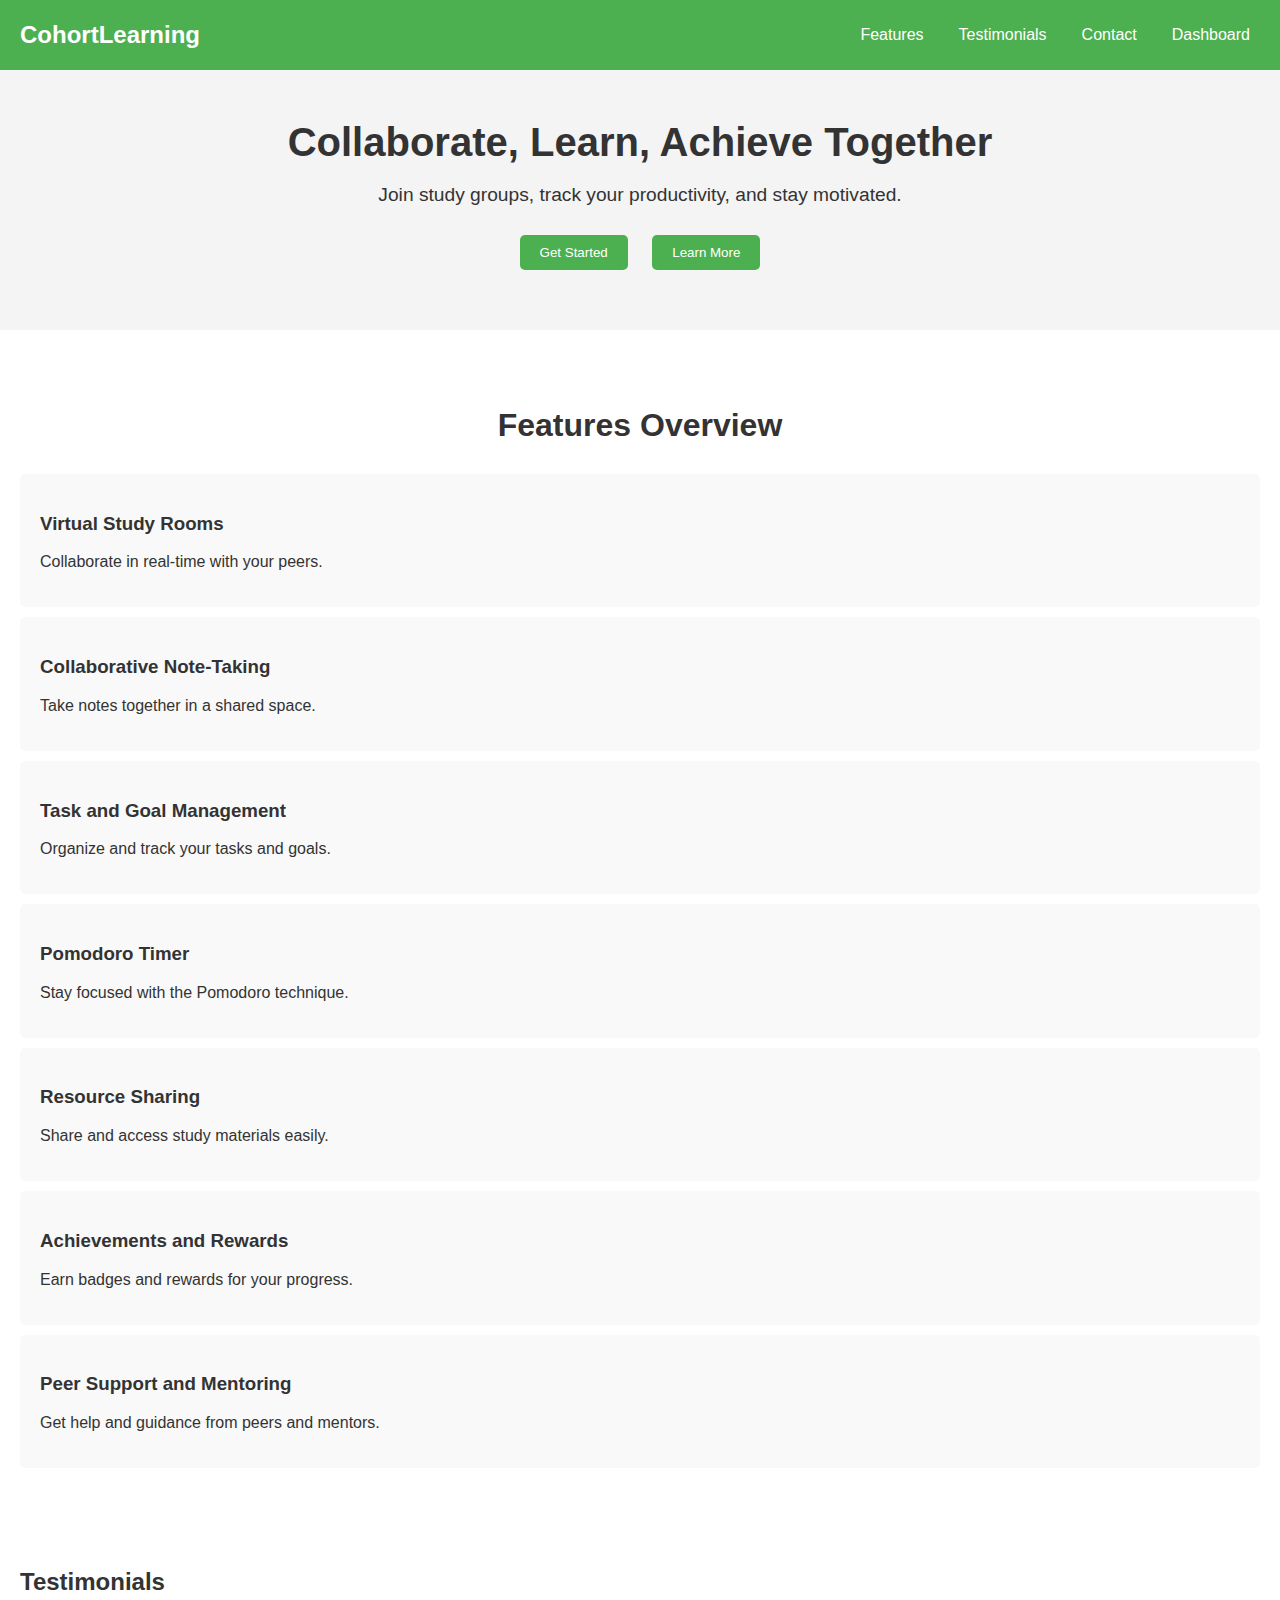
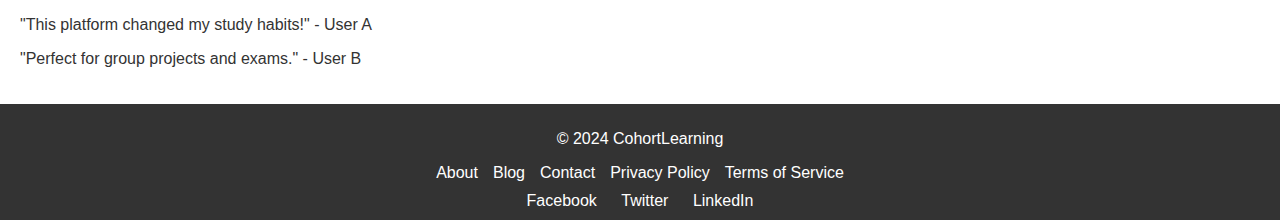
<file: index.html>
<!DOCTYPE html>
<html lang="en">
<head>
    <meta charset="UTF-8">
    <meta name="viewport" content="width=device-width, initial-scale=1.0">
    <title>CohortLearning</title>
    <link rel="stylesheet" href="styles.css">
</head>
<body>
    <header>
        <nav>
            <div class="logo">CohortLearning</div>
            <ul>
                <li><a href="#features">Features</a></li>
                <li><a href="#testimonials">Testimonials</a></li>
                <li><a href="#contact">Contact</a></li>
                <li><a href="dashboard.html">Dashboard</a></li>
            </ul>
        </nav>
    </header>

    <section id="hero">
        <h1>Collaborate, Learn, Achieve Together</h1>
        <p>Join study groups, track your productivity, and stay motivated.</p>
        <button onclick="location.href='dashboard.html'">Get Started</button>
        <button onclick="location.href='#features'">Learn More</button>
    </section>

    <section id="features">
        <h2>Features Overview</h2>
        <div class="feature">
            <h3>Virtual Study Rooms</h3>
            <p>Collaborate in real-time with your peers.</p>
        </div>
        <div class="feature">
            <h3>Collaborative Note-Taking</h3>
            <p>Take notes together in a shared space.</p>
        </div>
        <div class="feature">
            <h3>Task and Goal Management</h3>
            <p>Organize and track your tasks and goals.</p>
        </div>
        <div class="feature">
            <h3>Pomodoro Timer</h3>
            <p>Stay focused with the Pomodoro technique.</p>
        </div>
        <div class="feature">
            <h3>Resource Sharing</h3>
            <p>Share and access study materials easily.</p>
        </div>
        <div class="feature">
            <h3>Achievements and Rewards</h3>
            <p>Earn badges and rewards for your progress.</p>
        </div>
        <div class="feature">
            <h3>Peer Support and Mentoring</h3>
            <p>Get help and guidance from peers and mentors.</p>
        </div>
    </section>

    <section id="testimonials">
        <h2>Testimonials</h2>
        <div class="testimonial">
            <p>"This platform changed my study habits!" - User A</p>
        </div>
        <div class="testimonial">
            <p>"Perfect for group projects and exams." - User B</p>
        </div>
    </section>

    <footer>
        <p>&copy; 2024 CohortLearning</p>
        <ul>
            <li><a href="#about">About</a></li>
            <li><a href="#blog">Blog</a></li>
            <li><a href="#contact">Contact</a></li>
            <li><a href="#privacy">Privacy Policy</a></li>
            <li><a href="#terms">Terms of Service</a></li>
        </ul>
        <div class="social-media">
            <a href="#">Facebook</a>
            <a href="#">Twitter</a>
            <a href="#">LinkedIn</a>
        </div>
    </footer>
</body>
</html>
</file>
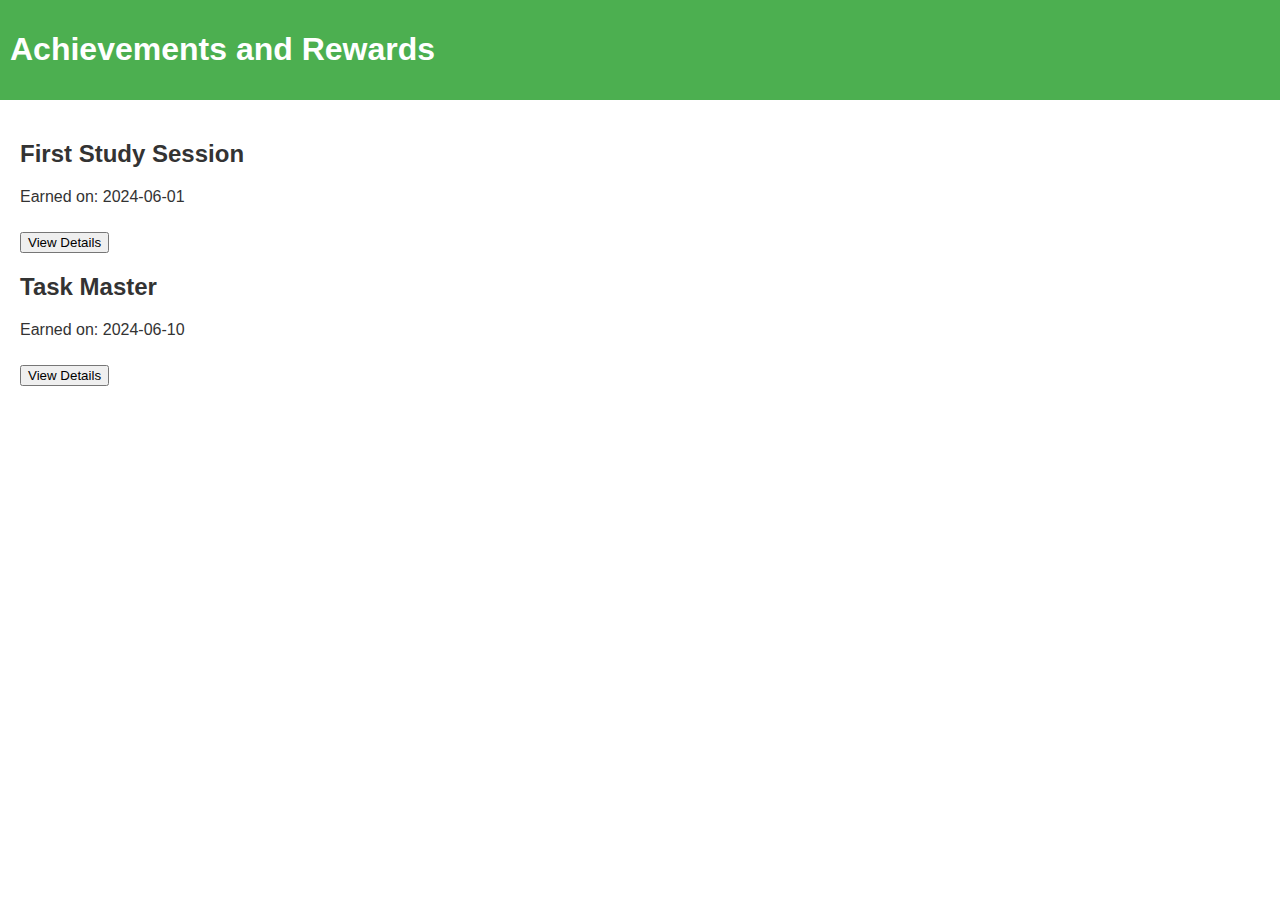
<file: achievements.html>
<!DOCTYPE html>
<html lang="en">
<head>
    <meta charset="UTF-8">
    <meta name="viewport" content="width=device-width, initial-scale=1.0">
    <title>Achievements - CohortLearning</title>
    <link rel="stylesheet" href="styles.css">
</head>
<body>
    <div class="achievements">
        <header>
            <h1>Achievements and Rewards</h1>
        </header>
        <div class="achievement-list">
            <div class="achievement">
                <h2>First Study Session</h2>
                <p>Earned on: 2024-06-01</p>
                <button>View Details</button>
            </div>
            <div class="achievement">
                <h2>Task Master</h2>
                <p>Earned on: 2024-06-10</p>
                <button>View Details</button>
            </div>
        </div>
    </div>
</body>
</html>
</file>
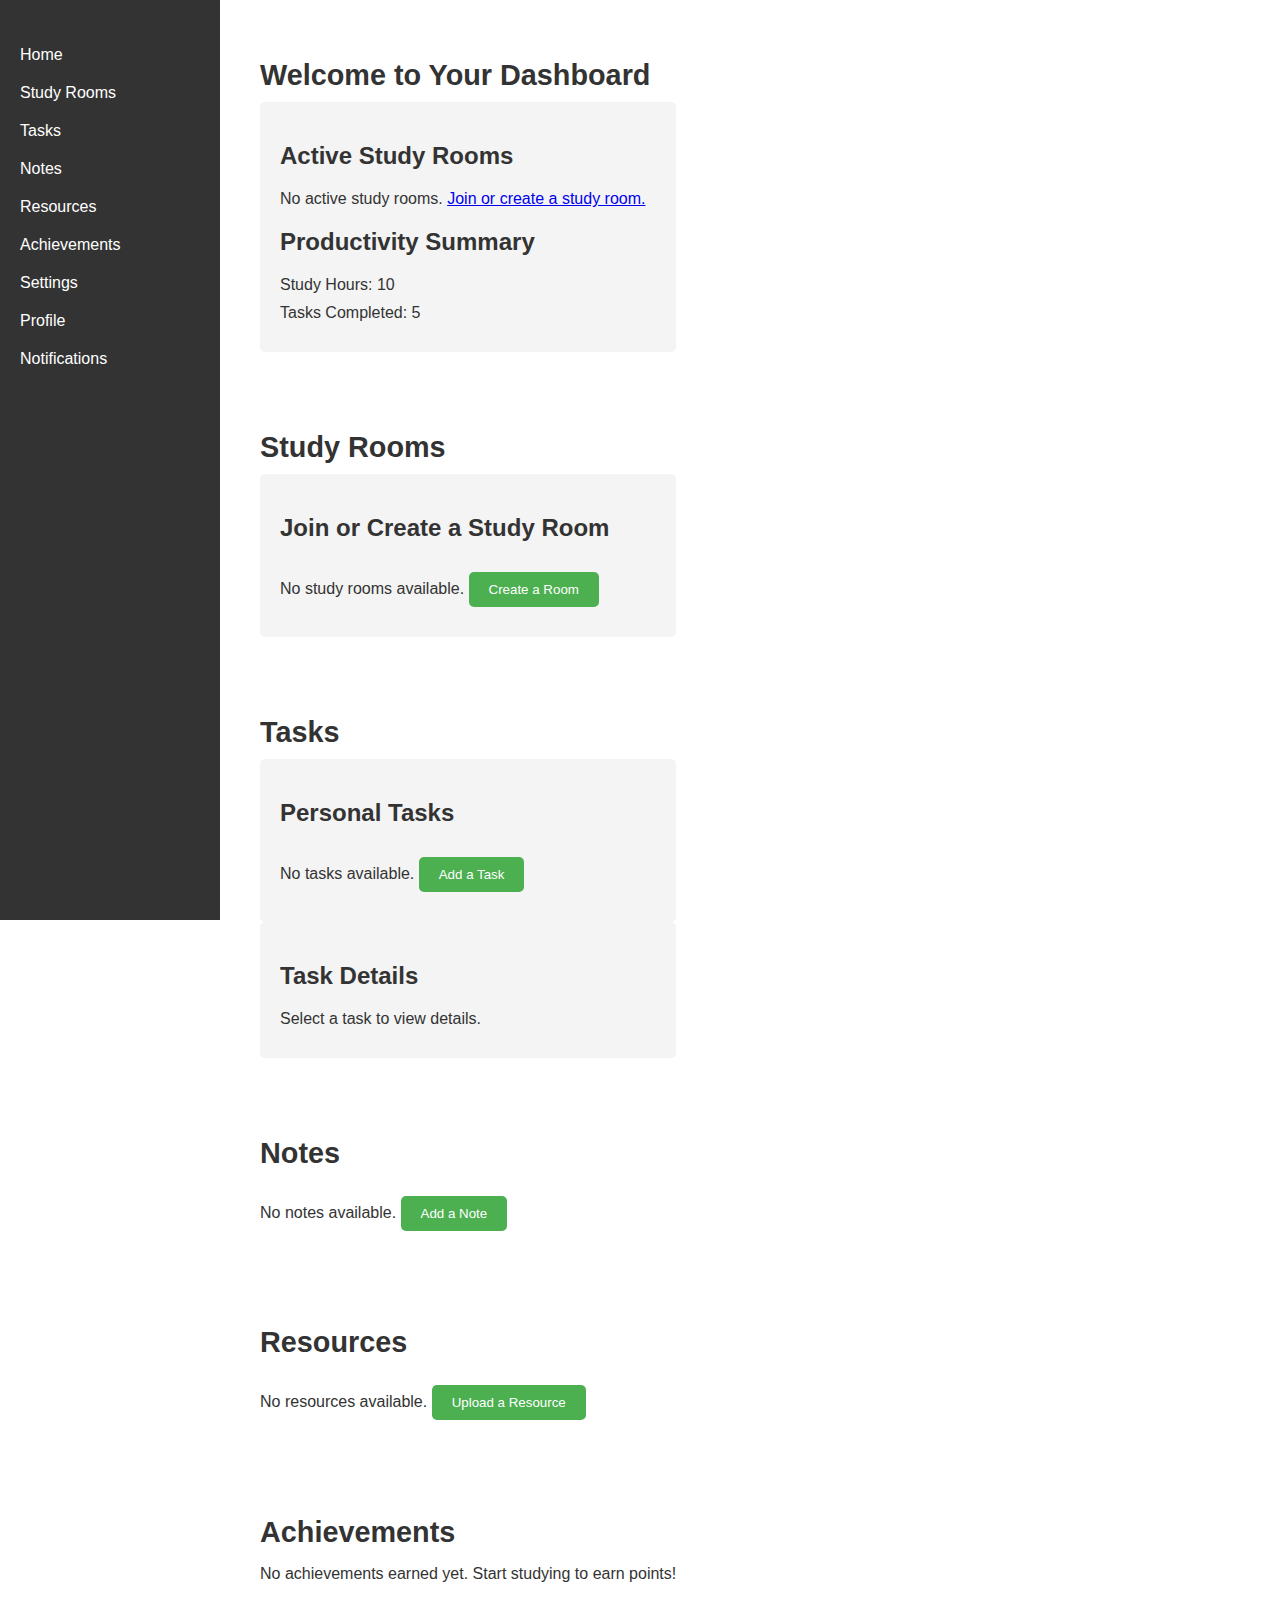
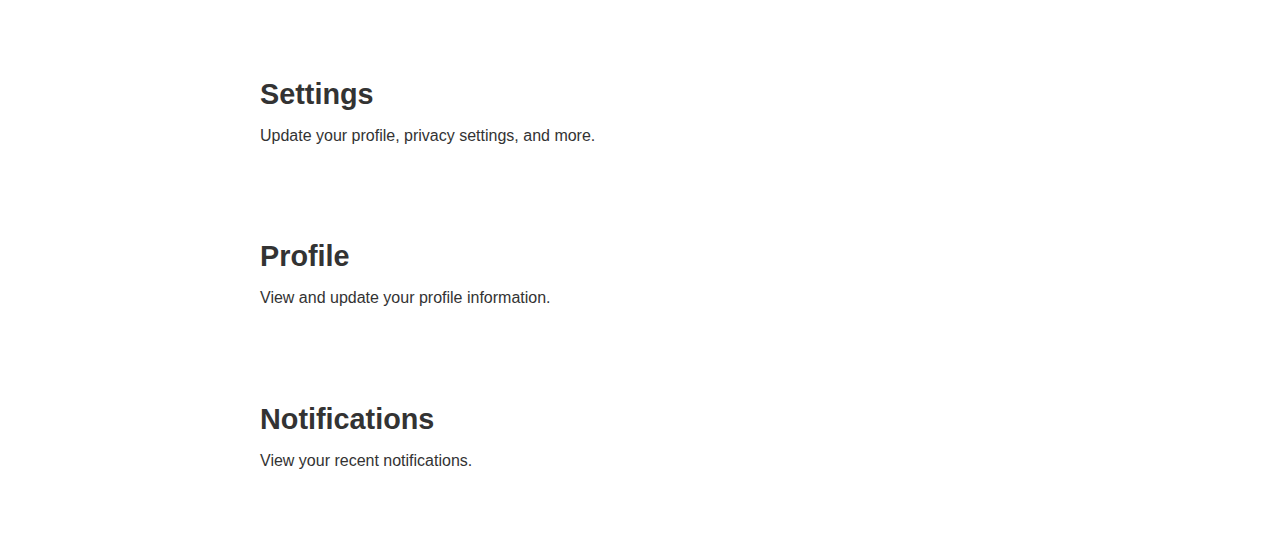
<file: dashboard.html>
<!DOCTYPE html>
<html lang="en">
<head>
    <meta charset="UTF-8">
    <meta name="viewport" content="width=device-width, initial-scale=1.0">
    <title>Dashboard - CohortLearning</title>
    <link rel="stylesheet" href="styles.css">
</head>
<body>
    <div class="dashboard">
        <nav class="sidebar">
            <ul>
                <li><a href="#home">Home</a></li>
                <li><a href="#study-rooms">Study Rooms</a></li>
                <li><a href="#tasks">Tasks</a></li>
                <li><a href="#notes">Notes</a></li>
                <li><a href="#resources">Resources</a></li>
                <li><a href="#achievements">Achievements</a></li>
                <li><a href="#settings">Settings</a></li>
                <li><a href="#profile">Profile</a></li>
                <li><a href="#notifications">Notifications</a></li>
            </ul>
        </nav>
        <div class="main-content">
            <section id="home">
                <h1>Welcome to Your Dashboard</h1>
                <div class="overview">
                    <h2>Active Study Rooms</h2>
                    <p>No active study rooms. <a href="#study-rooms">Join or create a study room.</a></p>
                    <h2>Productivity Summary</h2>
                    <p>Study Hours: 10</p>
                    <p>Tasks Completed: 5</p>
                </div>
            </section>

            <section id="study-rooms">
                <h1>Study Rooms</h1>
                <div class="room-list">
                    <h2>Join or Create a Study Room</h2>
                    <p>No study rooms available. <button>Create a Room</button></p>
                </div>
            </section>

            <section id="tasks">
                <h1>Tasks</h1>
                <div class="task-list">
                    <h2>Personal Tasks</h2>
                    <p>No tasks available. <button>Add a Task</button></p>
                </div>
                <div class="task-details">
                    <h2>Task Details</h2>
                    <p>Select a task to view details.</p>
                </div>
            </section>

            <section id="notes">
                <h1>Notes</h1>
                <p>No notes available. <button>Add a Note</button></p>
            </section>

            <section id="resources">
                <h1>Resources</h1>
                <p>No resources available. <button>Upload a Resource</button></p>
            </section>

            <section id="achievements">
                <h1>Achievements</h1>
                <p>No achievements earned yet. Start studying to earn points!</p>
            </section>

            <section id="settings">
                <h1>Settings</h1>
                <p>Update your profile, privacy settings, and more.</p>
            </section>

            <section id="profile">
                <h1>Profile</h1>
                <p>View and update your profile information.</p>
            </section>

            <section id="notifications">
                <h1>Notifications</h1>
                <p>View your recent notifications.</p>
            </section>
        </div>
    </div>
</body>
</html>
</file>
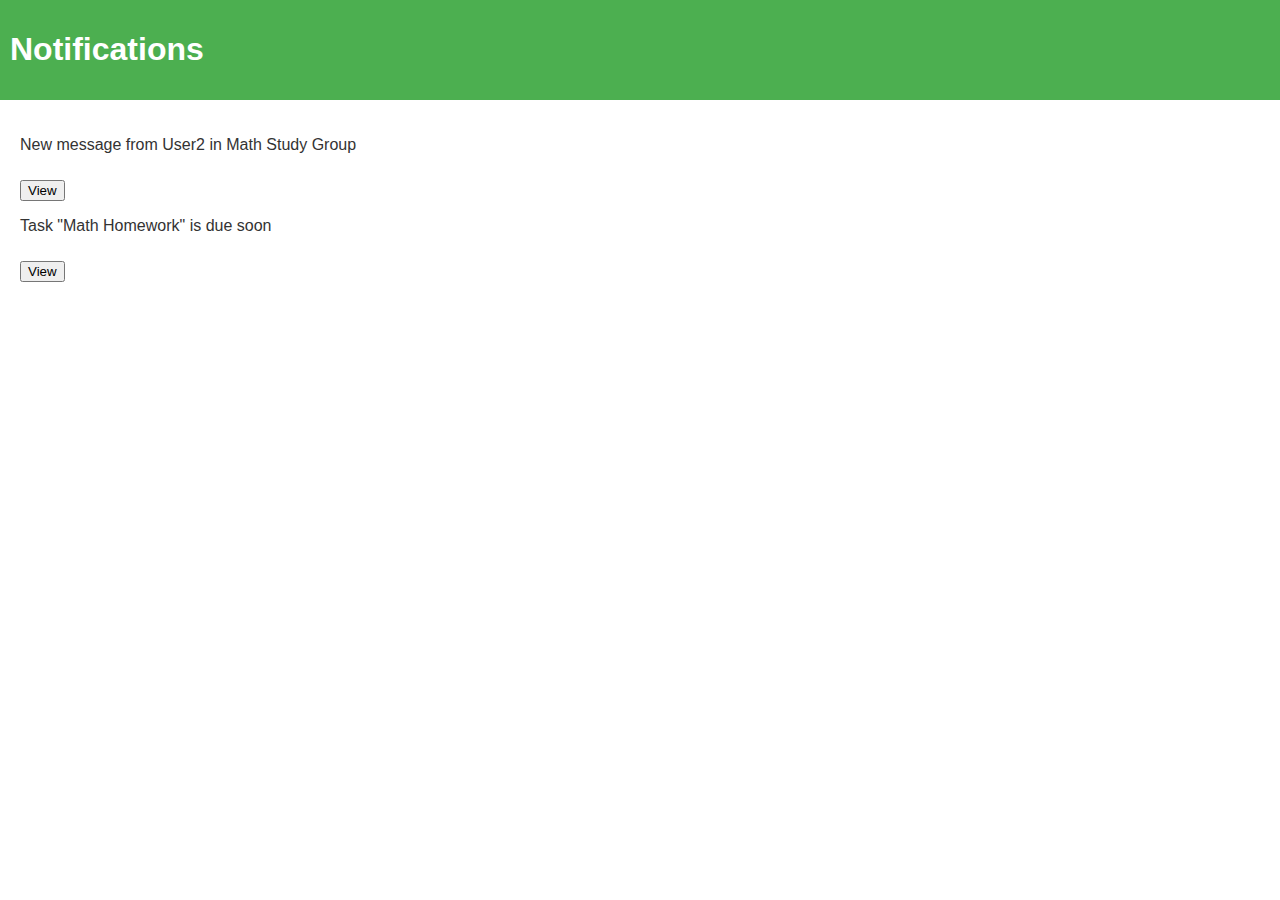
<file: notifications.html>
<!DOCTYPE html>
<html lang="en">
<head>
    <meta charset="UTF-8">
    <meta name="viewport" content="width=device-width, initial-scale=1.0">
    <title>Notifications - CohortLearning</title>
    <link rel="stylesheet" href="styles.css">
</head>
<body>
    <div class="notifications">
        <header>
            <h1>Notifications</h1>
        </header>
        <div class="notification-list">
            <div class="notification">
                <p>New message from User2 in Math Study Group</p>
                <button>View</button>
            </div>
            <div class="notification">
                <p>Task "Math Homework" is due soon</p>
                <button>View</button>
            </div>
        </div>
    </div>
</body>
</html>
</file>
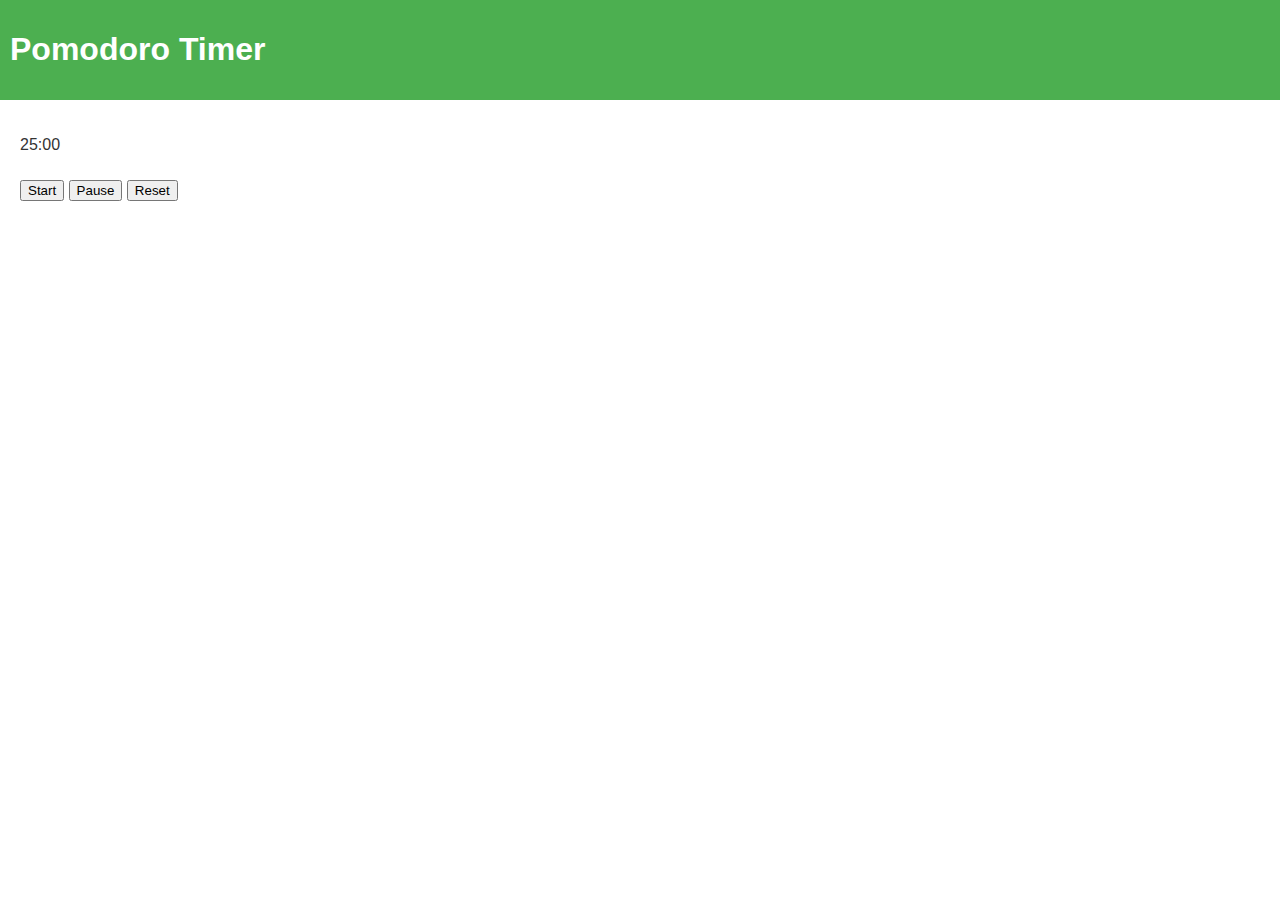
<file: pomodoro.html>
<!DOCTYPE html>
<html lang="en">
<head>
    <meta charset="UTF-8">
    <meta name="viewport" content="width=device-width, initial-scale=1.0">
    <title>Pomodoro Timer - CohortLearning</title>
    <link rel="stylesheet" href="styles.css">
</head>
<body>
    <div class="pomodoro">
        <header>
            <h1>Pomodoro Timer</h1>
        </header>
        <div class="timer">
            <p>25:00</p>
            <button>Start</button>
            <button>Pause</button>
            <button>Reset</button>
        </div>
    </div>
</body>
</html>
</file>
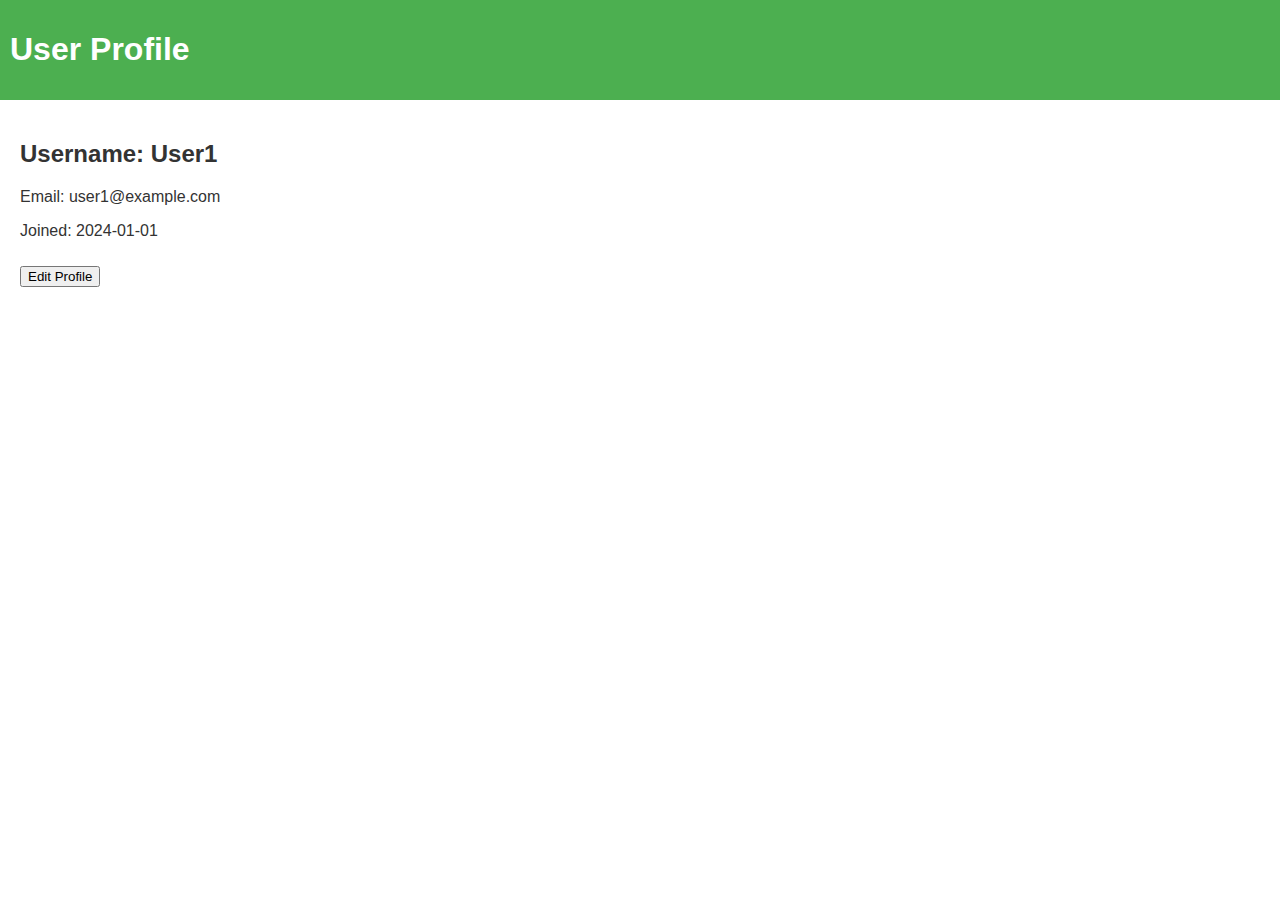
<file: profile.html>
<!DOCTYPE html>
<html lang="en">
<head>
    <meta charset="UTF-8">
    <meta name="viewport" content="width=device-width, initial-scale=1.0">
    <title>Profile - CohortLearning</title>
    <link rel="stylesheet" href="styles.css">
</head>
<body>
    <div class="profile">
        <header>
            <h1>User Profile</h1>
        </header>
        <div class="profile-content">
            <h2>Username: User1</h2>
            <p>Email: user1@example.com</p>
            <p>Joined: 2024-01-01</p>
            <button>Edit Profile</button>
        </div>
    </div>
</body>
</html>
</file>
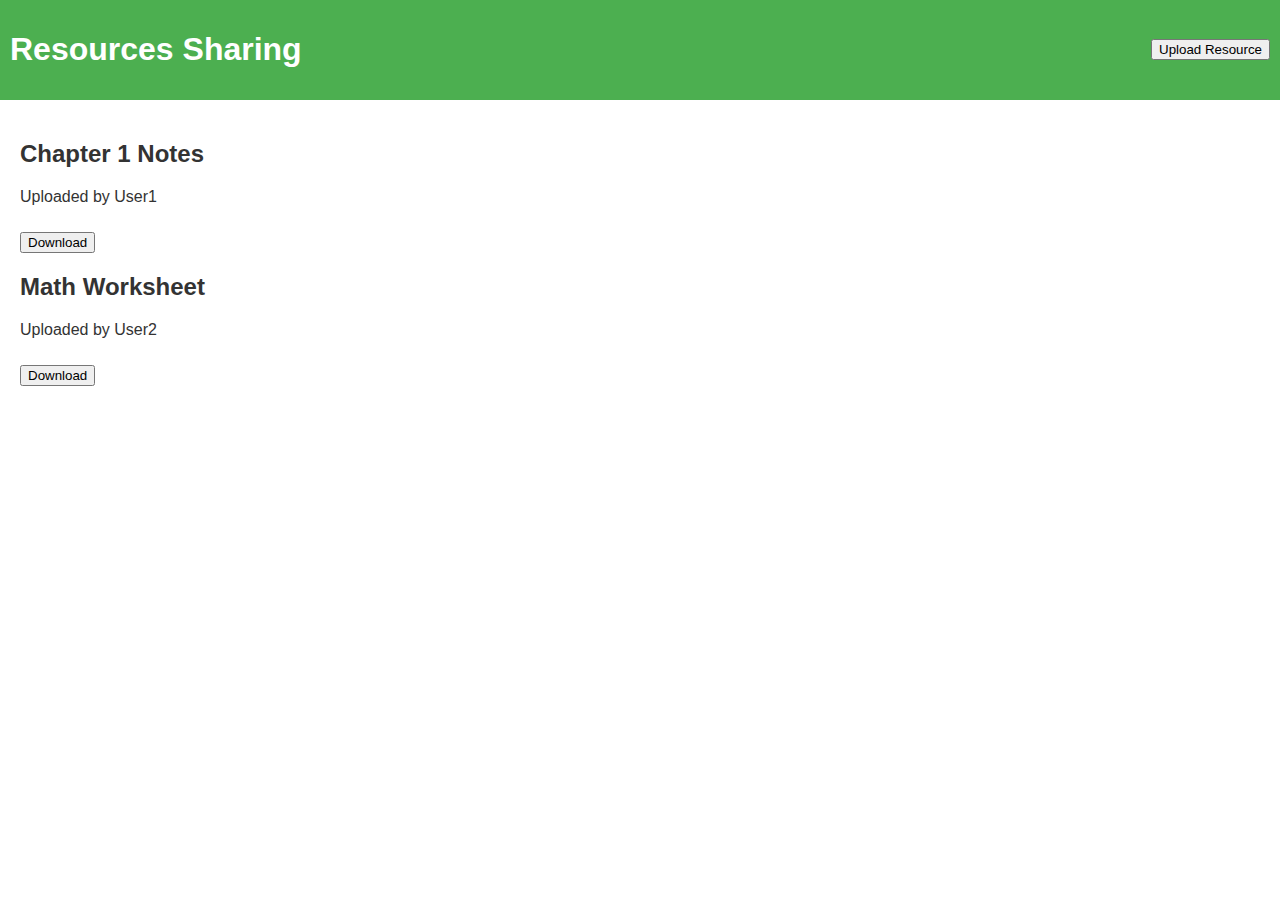
<file: resources.html>
<!DOCTYPE html>
<html lang="en">
<head>
    <meta charset="UTF-8">
    <meta name="viewport" content="width=device-width, initial-scale=1.0">
    <title>Resources - CohortLearning</title>
    <link rel="stylesheet" href="styles.css">
</head>
<body>
    <div class="resources">
        <header>
            <h1>Resources Sharing</h1>
            <button>Upload Resource</button>
        </header>
        <div class="resource-list">
            <div class="resource">
                <h2>Chapter 1 Notes</h2>
                <p>Uploaded by User1</p>
                <button>Download</button>
            </div>
            <div class="resource">
                <h2>Math Worksheet</h2>
                <p>Uploaded by User2</p>
                <button>Download</button>
            </div>
        </div>
    </div>
</body>
</html>
</file>
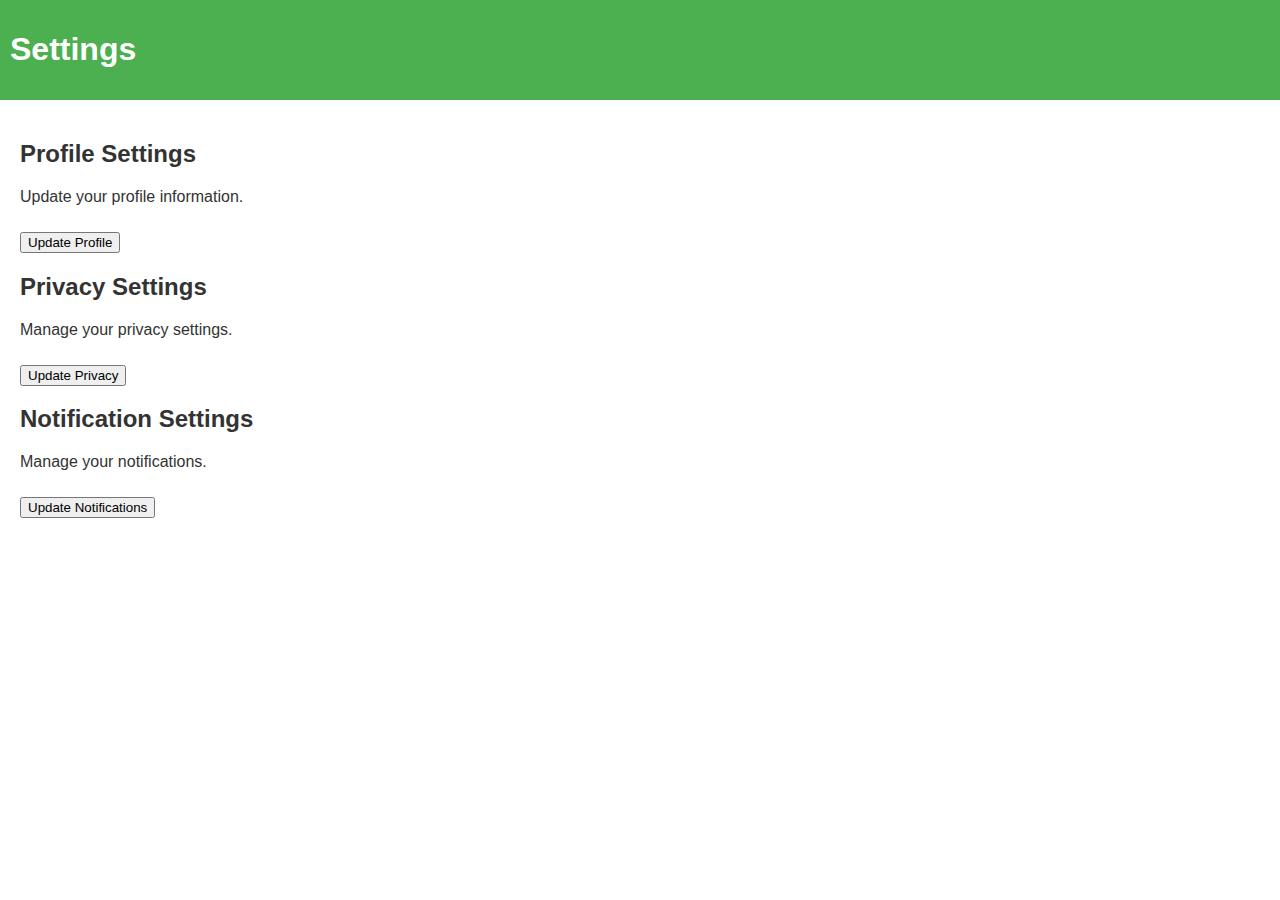
<file: settings.html>
<!DOCTYPE html>
<html lang="en">
<head>
    <meta charset="UTF-8">
    <meta name="viewport" content="width=device-width, initial-scale=1.0">
    <title>Settings - CohortLearning</title>
    <link rel="stylesheet" href="styles.css">
</head>
<body>
    <div class="settings">
        <header>
            <h1>Settings</h1>
        </header>
        <div class="settings-content">
            <h2>Profile Settings</h2>
            <p>Update your profile information.</p>
            <button>Update Profile</button>

            <h2>Privacy Settings</h2>
            <p>Manage your privacy settings.</p>
            <button>Update Privacy</button>

            <h2>Notification Settings</h2>
            <p>Manage your notifications.</p>
            <button>Update Notifications</button>
        </div>
    </div>
</body>
</html>
</file>
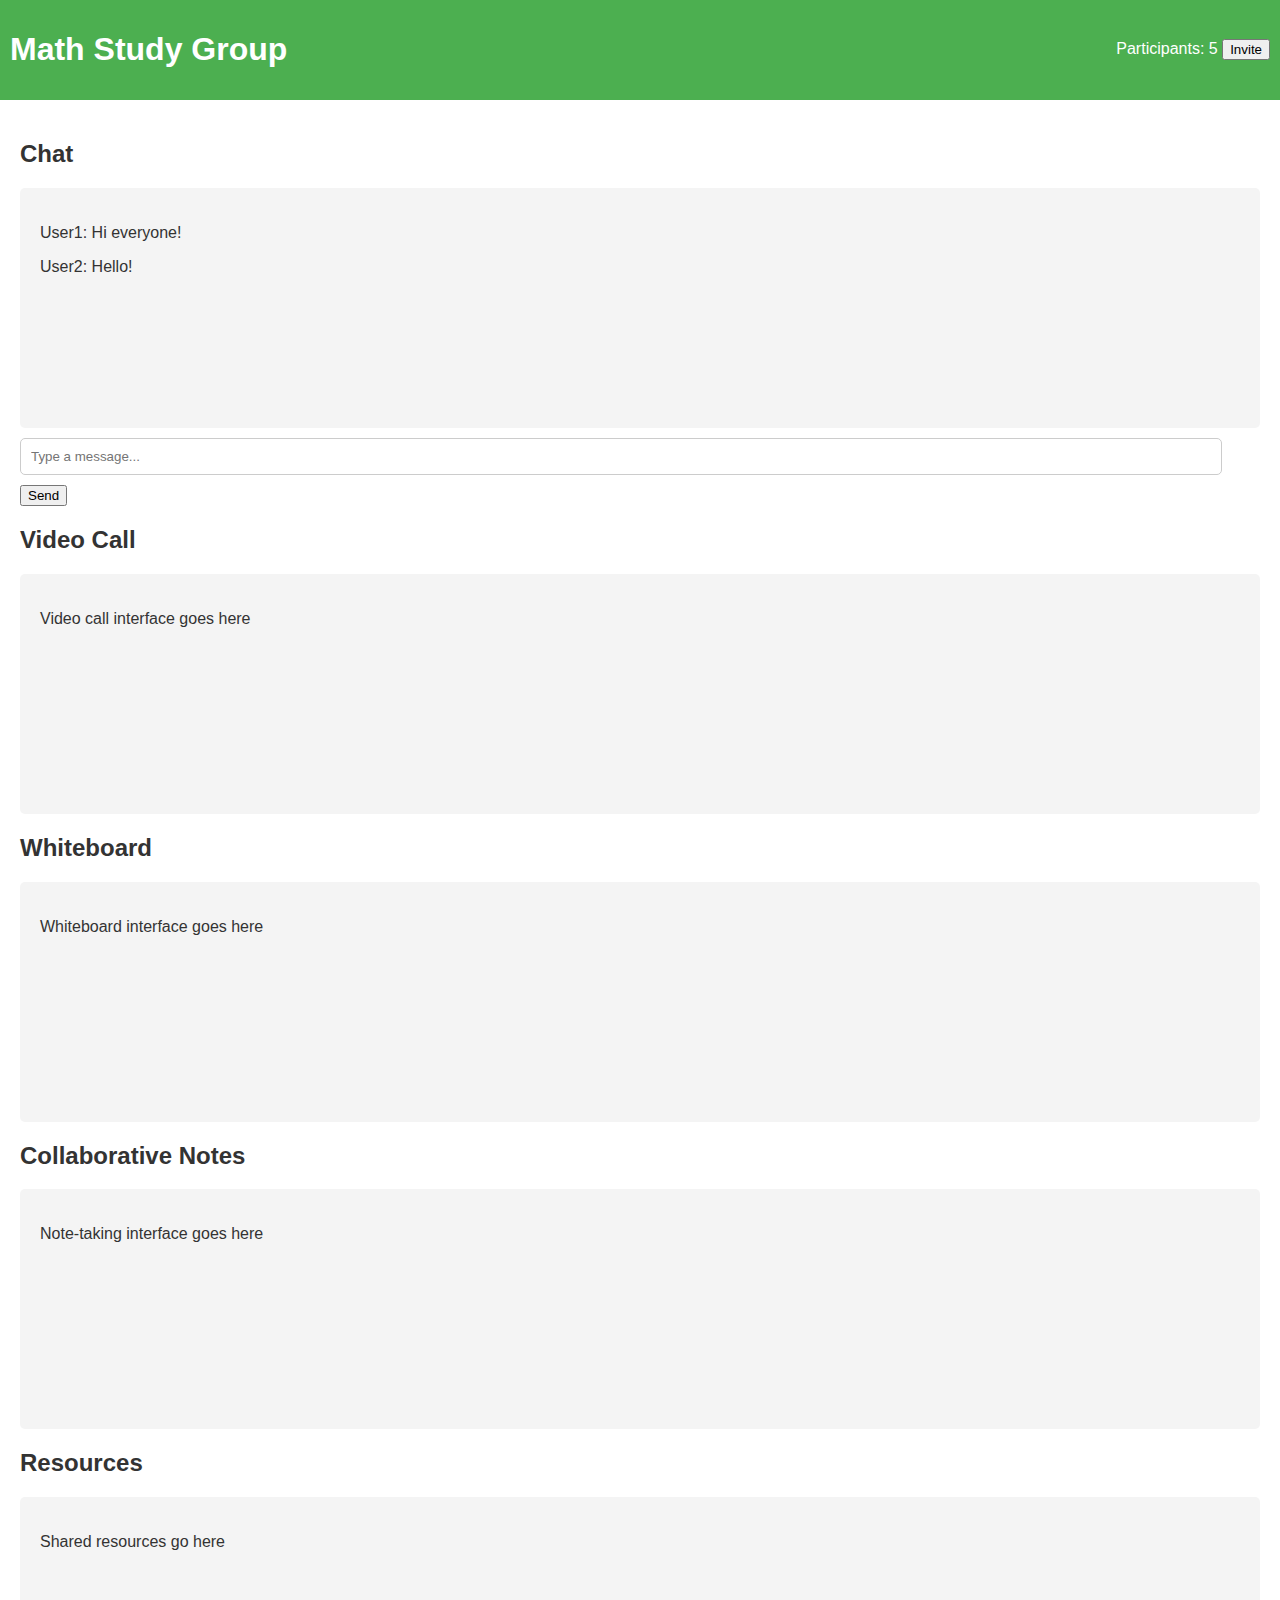
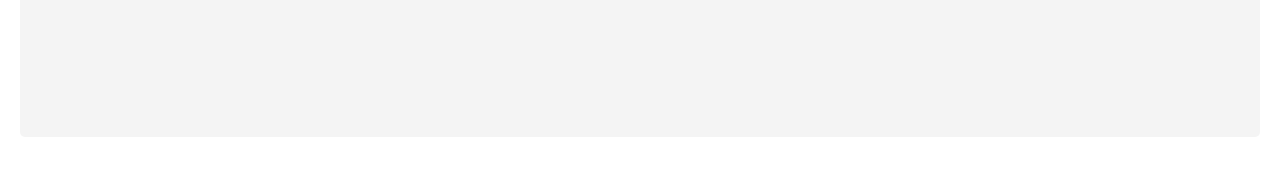
<file: study-room.html>
<!DOCTYPE html>
<html lang="en">
<head>
    <meta charset="UTF-8">
    <meta name="viewport" content="width=device-width, initial-scale=1.0">
    <title>Study Room - CohortLearning</title>
    <link rel="stylesheet" href="styles.css">
</head>
<body>
    <div class="study-room">
        <header>
            <h1>Math Study Group</h1>
            <div class="participants">
                <span>Participants: 5</span>
                <button>Invite</button>
            </div>
        </header>
        <div class="room-content">
            <div class="chat-section">
                <h2>Chat</h2>
                <div class="chat-window">
                    <p>User1: Hi everyone!</p>
                    <p>User2: Hello!</p>
                </div>
                <input type="text" placeholder="Type a message...">
                <button>Send</button>
            </div>
            <div class="video-call-section">
                <h2>Video Call</h2>
                <div class="video-window">
                    <p>Video call interface goes here</p>
                </div>
            </div>
            <div class="whiteboard-section">
                <h2>Whiteboard</h2>
                <div class="whiteboard">
                    <p>Whiteboard interface goes here</p>
                </div>
            </div>
            <div class="notes-section">
                <h2>Collaborative Notes</h2>
                <div class="notes">
                    <p>Note-taking interface goes here</p>
                </div>
            </div>
            <div class="resources-section">
                <h2>Resources</h2>
                <div class="resources">
                    <p>Shared resources go here</p>
                </div>
            </div>
        </div>
    </div>
</body>
</html>
</file>
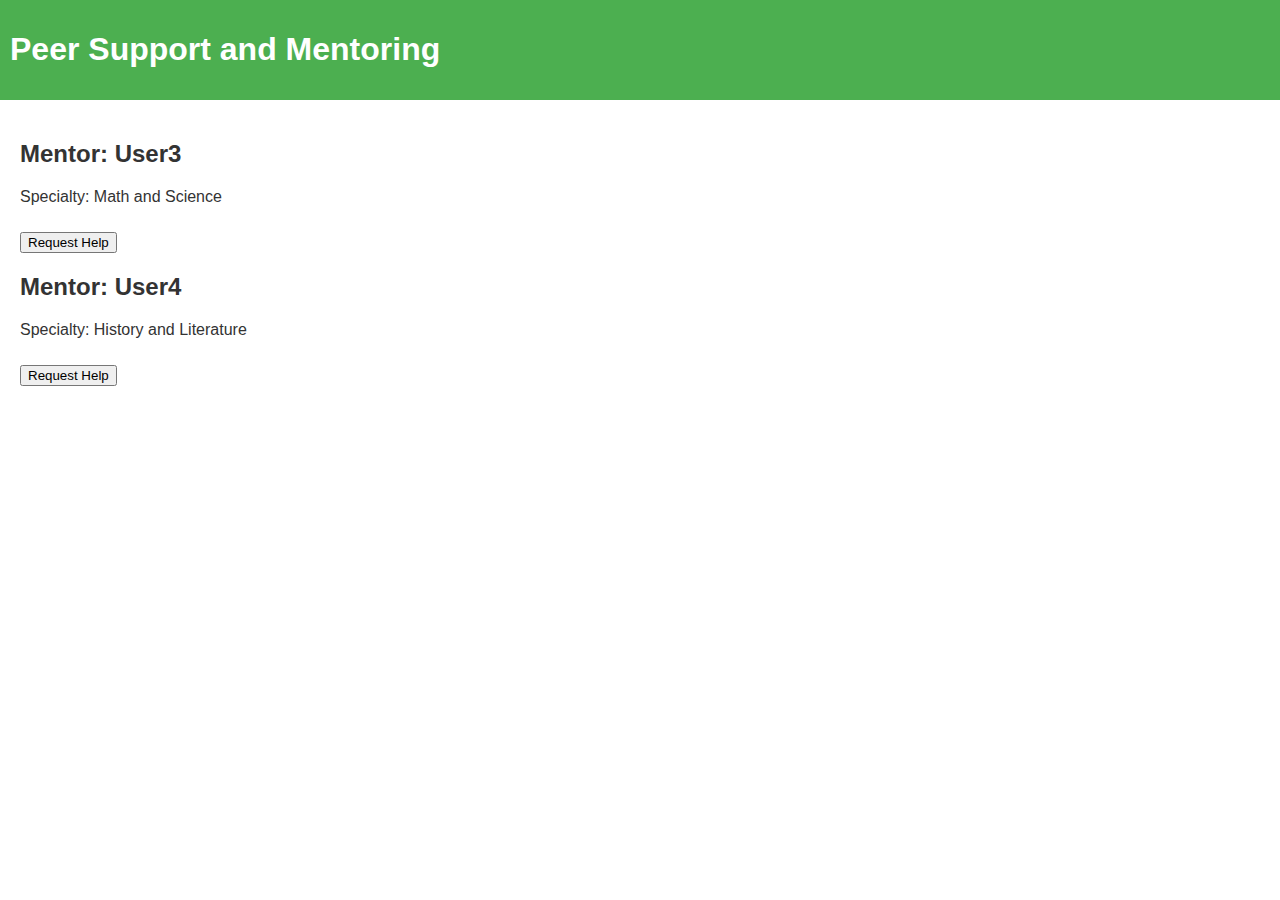
<file: support.html>
<!DOCTYPE html>
<html lang="en">
<head>
    <meta charset="UTF-8">
    <meta name="viewport" content="width=device-width, initial-scale=1.0">
    <title>Peer Support - CohortLearning</title>
    <link rel="stylesheet" href="styles.css">
</head>
<body>
    <div class="support">
        <header>
            <h1>Peer Support and Mentoring</h1>
        </header>
        <div class="support-list">
            <div class="mentor">
                <h2>Mentor: User3</h2>
                <p>Specialty: Math and Science</p>
                <button>Request Help</button>
            </div>
            <div class="mentor">
                <h2>Mentor: User4</h2>
                <p>Specialty: History and Literature</p>
                <button>Request Help</button>
            </div>
        </div>
    </div>
</body>
</html>
</file>
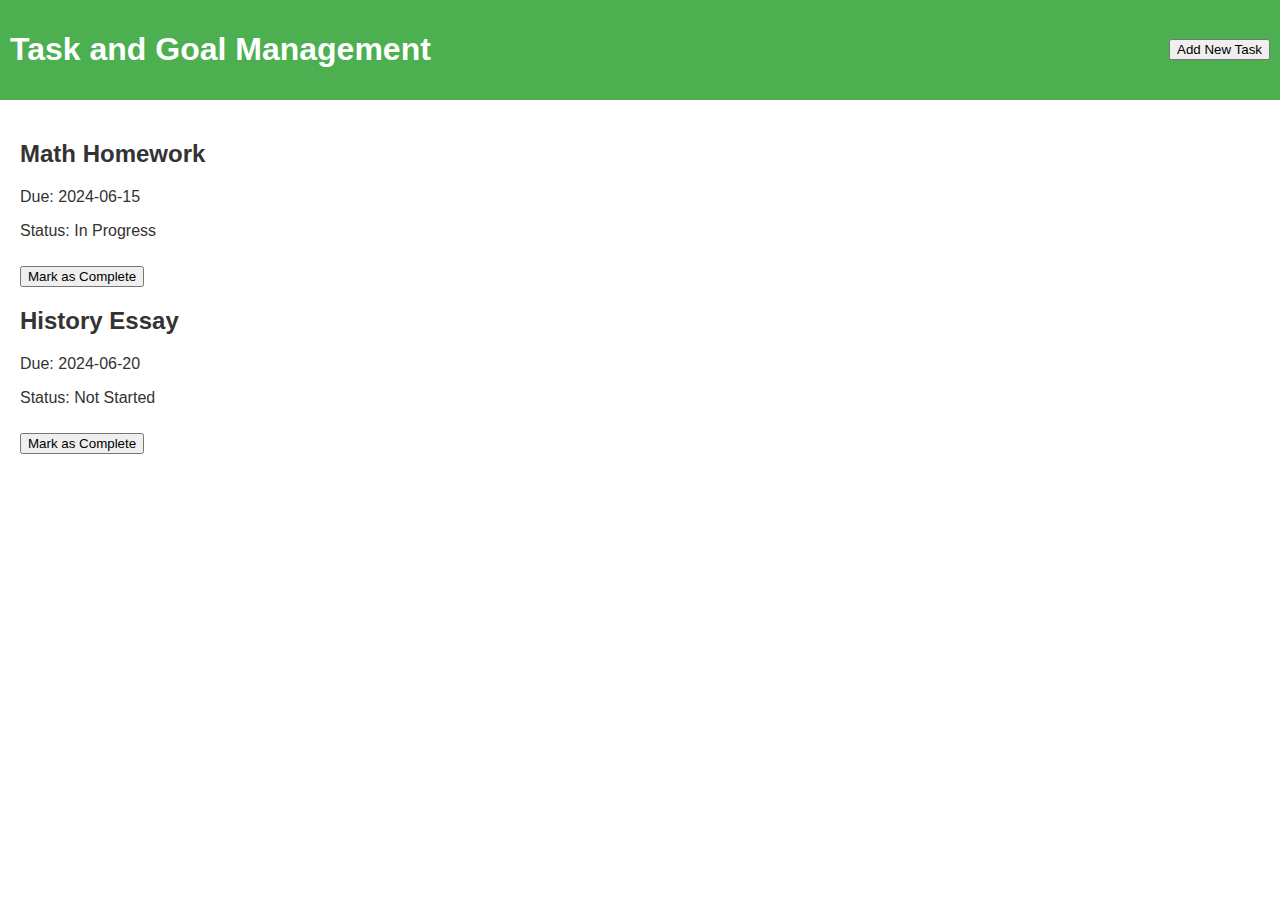
<file: tasks.html>
<!DOCTYPE html>
<html lang="en">
<head>
    <meta charset="UTF-8">
    <meta name="viewport" content="width=device-width, initial-scale=1.0">
    <title>Tasks - echo "# CohortLearning" >> README.md
    </title>
    <link rel="stylesheet" href="styles.css">
</head>
<body>
    <div class="tasks">
        <header>
            <h1>Task and Goal Management</h1>
            <button>Add New Task</button>
        </header>
        <div class="task-list">
            <div class="task">
                <h2>Math Homework</h2>
                <p>Due: 2024-06-15</p>
                <p>Status: In Progress</p>
                <button>Mark as Complete</button>
            </div>
            <div class="task">
                <h2>History Essay</h2>
                <p>Due: 2024-06-20</p>
                <p>Status: Not Started</p>
                <button>Mark as Complete</button>
            </div>
        </div>
    </div>
</body>
</html>
</file>
<file: styles.css>
body {
    font-family: Arial, sans-serif;
    margin: 0;
    padding: 0;
    color: #333;
}

header {
    background: #4CAF50;
    padding: 10px 20px;
    color: #fff;
}

header nav {
    display: flex;
    justify-content: space-between;
    align-items: center;
}

header nav .logo {
    font-size: 1.5em;
    font-weight: bold;
}

header nav ul {
    list-style: none;
    display: flex;
    gap: 15px;
}

header nav ul li {
    display: inline;
}

header nav ul li a {
    color: #fff;
    text-decoration: none;
    padding: 5px 10px;
}

header nav ul li a:hover {
    background: #45a049;
    border-radius: 5px;
}

section#hero {
    background: #f4f4f4;
    padding: 50px 20px;
    text-align: center;
}

section#hero h1 {
    font-size: 2.5em;
    margin: 0 0 10px;
}

section#hero p {
    font-size: 1.2em;
}

section#hero button {
    padding: 10px 20px;
    margin: 10px;
    border: none;
    background: #4CAF50;
    color: #fff;
    cursor: pointer;
    border-radius: 5px;
}

section#hero button:hover {
    background: #45a049;
}

section {
    padding: 20px;
}

section#features {
    background: #fff;
    padding: 50px 20px;
}

section#features h2 {
    font-size: 2em;
    text-align: center;
    margin-bottom: 30px;
}

.feature {
    background: #f9f9f9;
    padding: 20px;
    margin: 10px 0;
    border-radius: 5px;
}

footer {
    background: #333;
    color: #fff;
    padding: 10px 20px;
    text-align: center;
}

footer ul {
    list-style: none;
    padding: 0;
    display: flex;
    justify-content: center;
    gap: 15px;
    margin: 10px 0 0;
}

footer ul li {
    display: inline;
}

footer ul li a {
    color: #fff;
    text-decoration: none;
}

footer ul li a:hover {
    text-decoration: underline;
}

footer .social-media {
    margin-top: 10px;
}

footer .social-media a {
    margin: 0 10px;
    color: #fff;
    text-decoration: none;
}

footer .social-media a:hover {
    text-decoration: underline;
}

.dashboard {
    display: flex;
}

.sidebar {
    width: 220px;
    background: #333;
    color: #fff;
    height: 100vh;
    position: fixed;
    padding-top: 20px;
}

.sidebar ul {
    list-style: none;
    padding: 0;
}

.sidebar ul li {
    padding: 10px 20px;
}

.sidebar ul li a {
    color: #fff;
    text-decoration: none;
}

.sidebar ul li a:hover {
    background: #575757;
    display: block;
    border-radius: 5px;
}

.main-content {
    margin-left: 220px;
    padding: 20px;
}

.main-content section {
    margin-bottom: 20px;
}

.main-content h1 {
    font-size: 1.8em;
    margin-bottom: 10px;
}

.main-content .overview, .main-content .room-list, .main-content .task-list, .main-content .task-details {
    background: #f4f4f4;
    padding: 20px;
    border-radius: 5px;
}

.main-content .overview p, .main-content .room-list p, .main-content .task-list p, .main-content .task-details p {
    margin: 10px 0;
}

.main-content button {
    padding: 10px 20px;
    border: none;
    background: #4CAF50;
    color: #fff;
    cursor: pointer;
    margin-top: 10px;
    border-radius: 5px;
}

.main-content button:hover {
    background: #45a049;
}

.study-room header, .tasks header, .pomodoro header, .resources header, .achievements header, .support header, .settings header, .profile header, .notifications header {
    background: #4CAF50;
    padding: 10px;
    color: #fff;
    display: flex;
    justify-content: space-between;
    align-items: center;
}

/* Continuing from where we left off */

/* Additional styles for specific elements */
.study-room .room-content, .tasks .task-list, .pomodoro .timer, .resources .resource-list, .achievements .achievement-list, .support .support-list, .settings .settings-content, .profile .profile-content, .notifications .notification-list {
    padding: 20px;
}

.chat-section, .video-call-section, .whiteboard-section, .notes-section, .resources-section {
    margin-bottom: 20px;
}

.chat-section .chat-window, .video-call-section .video-window, .whiteboard-section .whiteboard, .notes-section .notes, .resources-section .resources {
    background: #f4f4f4;
    padding: 20px;
    border-radius: 5px;
    height: 200px;
    overflow-y: auto;
}

.chat-section input[type="text"], .chat-section button, .task-list .task button, .resource-list .resource button, .achievement-list .achievement button, .support-list .mentor button, .settings-content button, .profile-content button, .notification-list .notification button, .timer button {
    margin-top: 10px;
}

.chat-section input[type="text"] {
    width: calc(100% - 60px);
    padding: 10px;
    border: 1px solid #ccc;
    border-radius: 5px;
}

/* Responsive Design */
@media only screen and (max-width: 768px) {
    .sidebar {
        width: 100%;
        height: auto;
        position: static;
    }

    .main-content {
        margin-left: 0;
        padding: 20px;
    }
}
</file>
